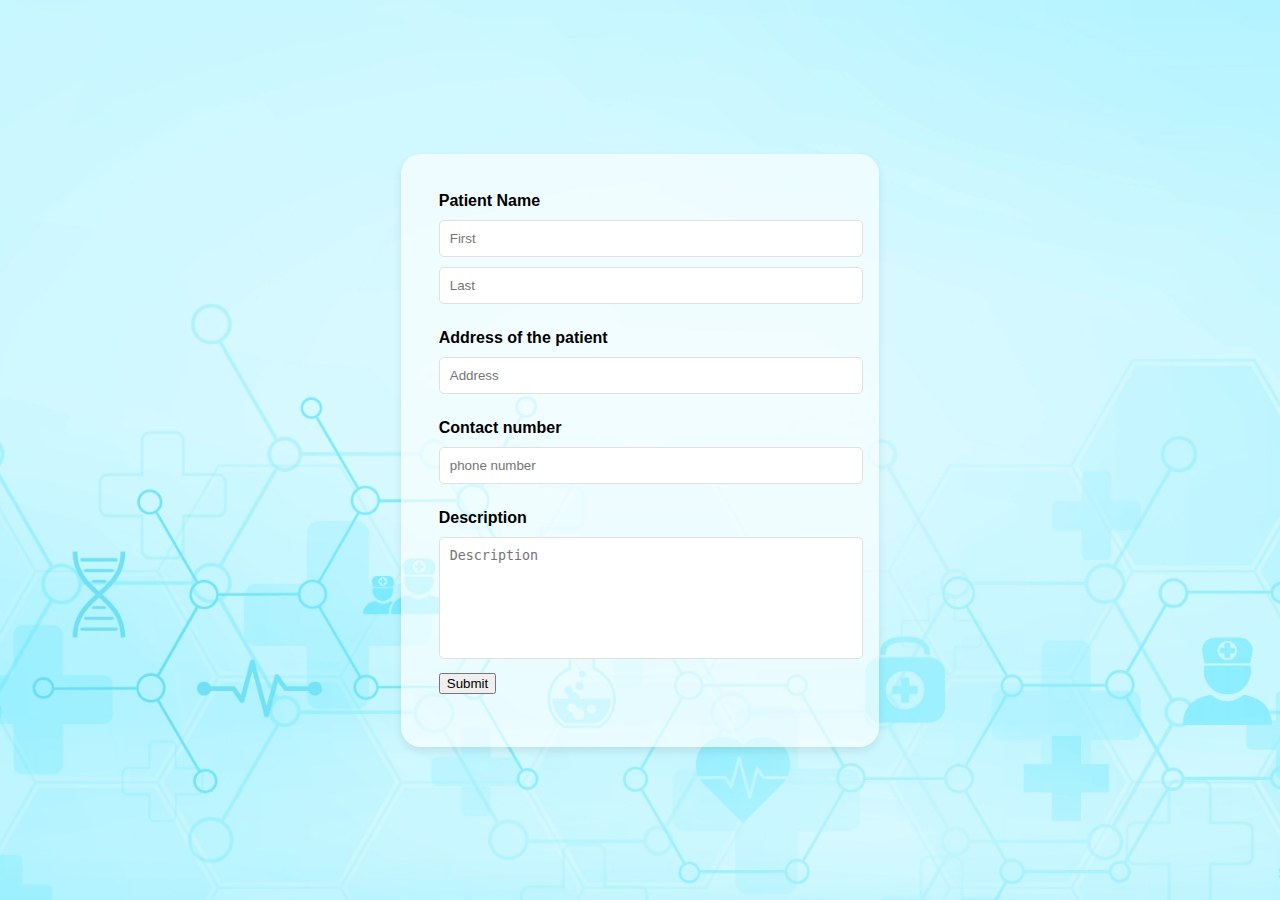
<file: page 3/index.html>
<!DOCTYPE html>
<html lang="en">
<head>
    <meta charset="UTF-8">
    <meta name="viewport" content="width=device-width, initial-scale=1.0">
    <title>Stylish Form</title>
    <link rel="stylesheet" href="styles.css">
</head>
<body>
    <div class="form-container">
        <form>
            <div class="input-group">
                <label for="first-name">Patient Name</label>
                <input type="text" id="first-name" placeholder="First">
                <input type="text" id="last-name" placeholder="Last">
            </div>
            <div class="input-group">
                <label for="Address">Address of the patient</label>
                <input type="email" id="Address" placeholder="Address">
            </div>
            <div class="input-group">
                <label for="landing-page-title">Contact number</label>
                <input type="text" id="landing-page-title" placeholder="phone number">
            </div>
            <div class="input-group">
                <label for="description">Description</label>
                <textarea id="description" placeholder="Description"></textarea>
                <div class="submit-group">
                    <button type="submit">Submit</button>
                </div>
            </form>
        </div>
    </body>
    </html>
</file>
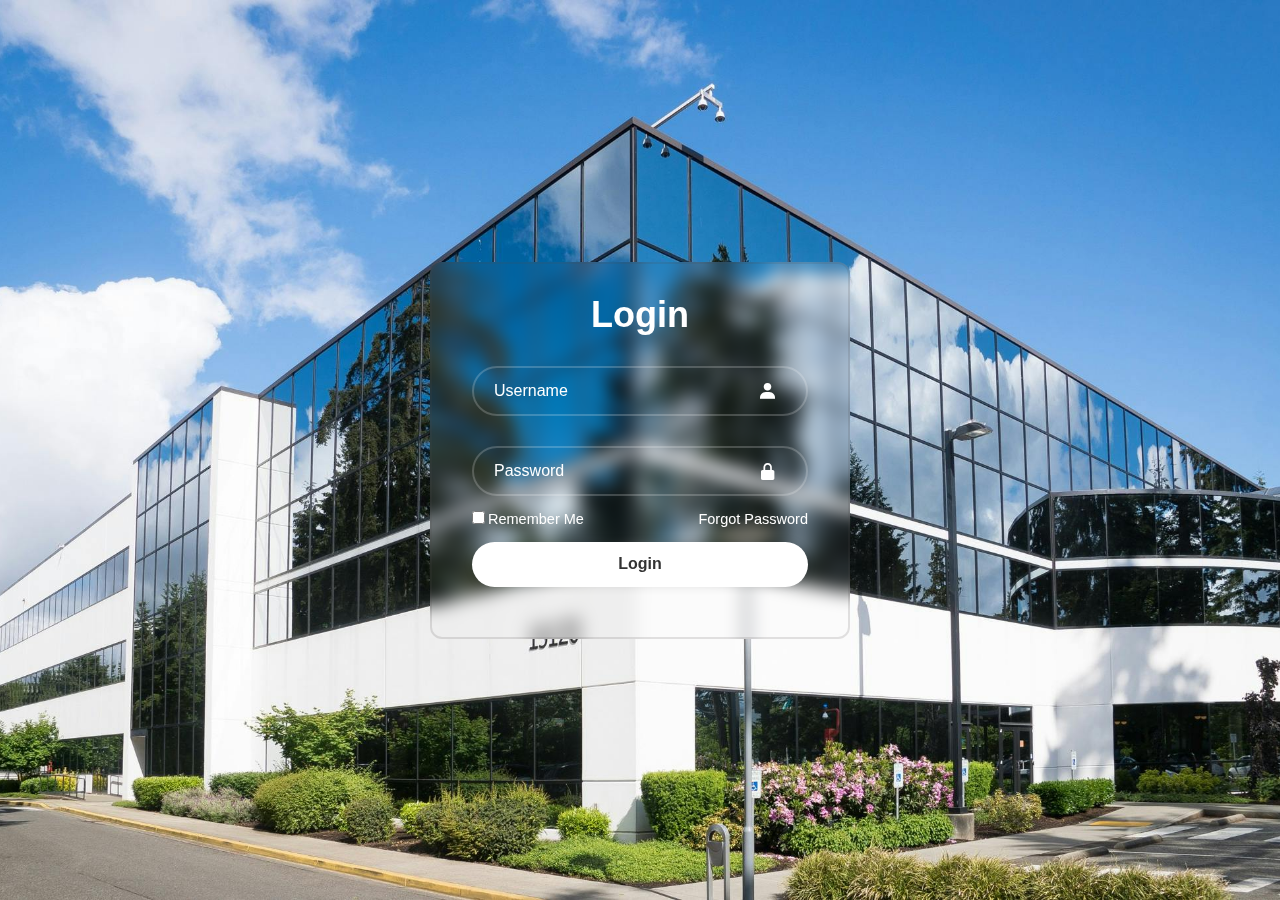
<file: page1/index.html>
<!DOCTYPE html>
<html lang="en">
<head>
  <meta charset="UTF-8">
  <meta name="viewport" content="width=device-width, initial-scale=1.0">
  <title>Login Form | Smakar</title>
  <link rel="stylesheet" href="styles.css">
  <link href='https://unpkg.com/boxicons@2.1.4/css/boxicons.min.css' rel='stylesheet'>
</head>
<body>
  <div class="wrapper">
    <form action="">
      <h1>Login</h1>
      <div class="input-box">
        <input type="text" placeholder="Username" required>
        <i class='bx bxs-user'></i>
      </div>
      <div class="input-box">
        <input type="password" placeholder="Password" required>
        <i class='bx bxs-lock-alt' ></i>
      </div>
      <div class="remember-forgot">
        <label><input type="checkbox">Remember Me</label>
        <a href="#">Forgot Password</a>
      </div>
      <button type="submit" class="btn">Login</button>
      <div class="register-link">
      </div>
    </form>
  </div>
</body>
</html>
</file>
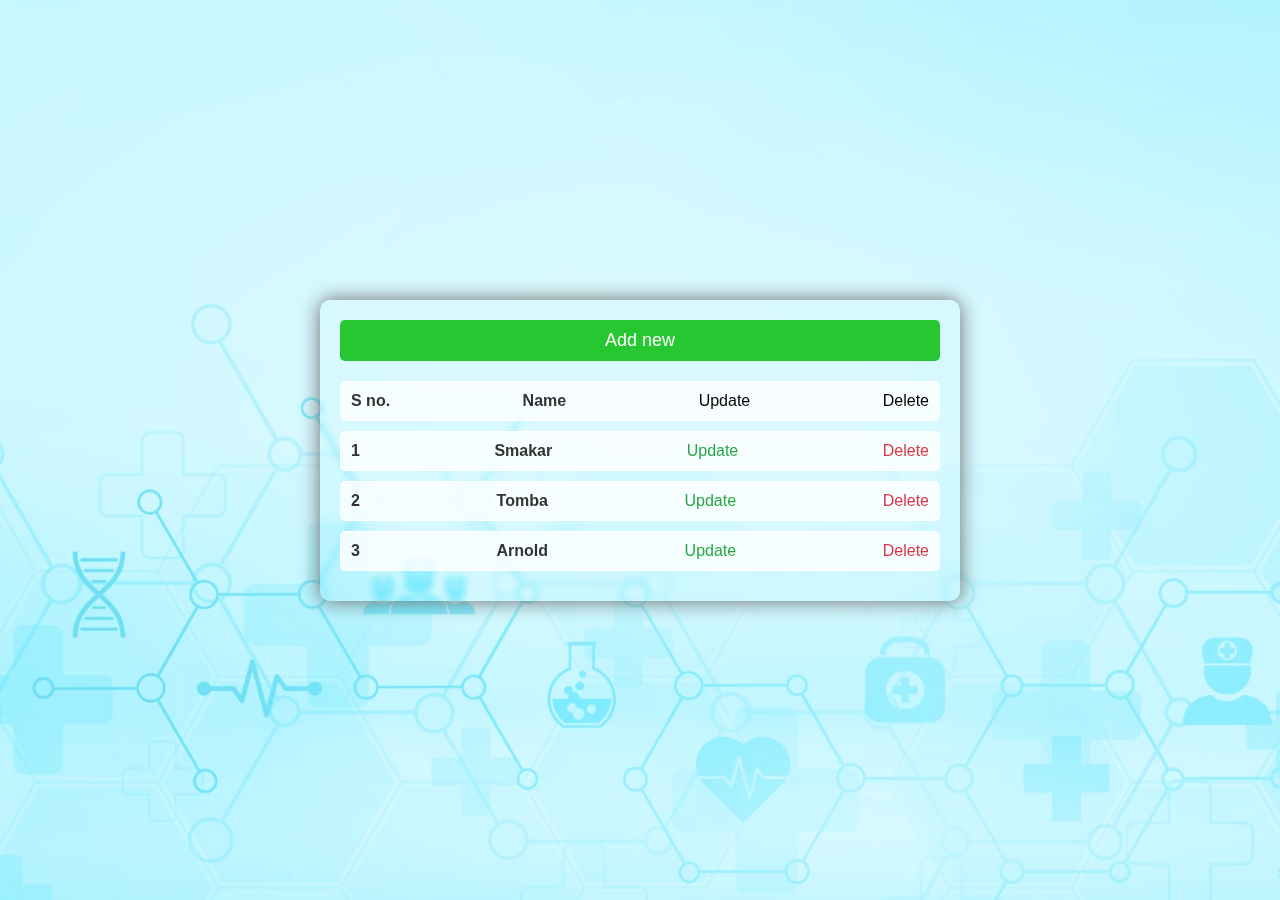
<file: page 2/page 2.html>
<!DOCTYPE html>
<html lang="en">
<head>
    <meta charset="UTF-8">
    <meta name="viewport" content="width=device-width, initial-scale=1.0">
    <title>Stylish List with Update and Delete</title>
    <link rel="stylesheet" href="styles.css">
</head>
<body>
    <div class="container">
        <button class="add-btn">Add new</button>
        <div class="list-item">
            <span class="serial">S no.</span>
            <span class="name">Name</span>
            <span class="Update">Update</span>
            <span class="">Delete</span>
        </div>
        <div class="list-item">
            <span class="serial">1</span>
            <span class="name">Smakar</span>
            <span class="update-btn">Update</span>
            <span class="delete-btn">Delete</span>
        </div>
        <div class="list-item">
            <span class="serial">2</span>
            <span class="name">Tomba</span>
            <span class="update-btn">Update</span>
            <span class="delete-btn">Delete</span>
        </div>
        <div class="list-item">
            <span class="serial">3</span>
            <span class="name">Arnold</span>
            <span class="update-btn">Update</span>
            <span class="delete-btn">Delete</span>
    </div>
</body>
</html>
</file>
<file: page 3/styles.css>
body, html {
  margin: 0;
  padding: 0;
  height: 100%;
  font-family: Arial, sans-serif;
}

.form-container {
  display: flex;
  justify-content: center;
  align-items: center;
  height: 100vh;
  background: url('md.jpg') no-repeat center center/cover;
}

form {
  background-color: rgba(255, 255, 255, 0.625);
  padding: 38px;
  border-radius: 20px;
  box-shadow: 0 4px 8px rgba(25, 24, 24, 0.09);
}

.input-group {
  margin-bottom: 15px;
}

label {
  display: block;
  margin-bottom: 10px;
  font-weight: bold;
  color: #000000;
}

input[type="text"], input[type="Email"], textarea {
  width: 100%;
  padding: 10px;
  margin-bottom: 10px;
  border: 1px solid #e0e0e0;
  border-radius: 5px;
}
textarea {
  height: 100px;
  resize: none;
  button[type="submit"] {
    background-color: #00ff3c;
    color: rgb(255, 227, 227);
    padding: 10px 20px;
    border: none;
    border-radius: 5px;
    cursor: pointer;
    font-size: 16px;
    font-weight: bold;
    box-shadow: 0 4px 6px rgba(0, 0, 0, 0.1);
}

button[type="submit"]:hover {
    background-color: #00ff37;
}
</file>
<file: page1/styles.css>
*{
  margin: 0;
  padding: 0;
  box-sizing: border-box;
  font-family: "Poppins", sans-serif;
}
body{
  display: flex;
  justify-content: center;
  align-items: center;
  min-height: 100vh;
  background: url(img66.jpg) no-repeat;
  background-size: cover;
  background-position: center;
}
.wrapper{
  width: 420px;
  background: transparent;
  border: 2px solid rgba(77, 71, 71, 0.151);
  backdrop-filter: blur(9px);
  color: #ffffff;
  border-radius: 12px;
  padding: 30px 40px;
}
.wrapper h1{
  font-size: 36px;
  text-align: center;
}
.wrapper .input-box{
  position: relative;
  width: 100%;
  height: 50px;
  
  margin: 30px 0;
}
.input-box input{
  width: 100%;
  height: 100%;
  background: transparent;
  border: none;
  outline: none;
  border: 2px solid rgba(255, 255, 255, .2);
  border-radius: 40px;
  font-size: 16px;
  color: #ffffff;
  padding: 20px 45px 20px 20px;
}
.input-box input::placeholder{
  color: #ffffff;
}
.input-box i{
  position: absolute;
  right: 20px;
  top: 30%;
  transform: translate(-50%);
  font-size: 20px;

}
.wrapper .remember-forgot{
  display: flex;
  justify-content: space-between;
  font-size: 14.5px;
  margin: -15px 0 15px;
}
.remember-forgot label input{
  accent-color: #fff;
  margin-right: 3px;

}
.remember-forgot a{
  color: #fff;
  text-decoration: none;

}
.remember-forgot a:hover{
  text-decoration: underline;
}
.wrapper .btn{
  width: 100%;
  height: 45px;
  background: #ffffff;
  border: none;
  outline: none;
  border-radius: 40px;
  box-shadow: 0 0 10px rgba(0, 0, 0, .1);
  cursor: pointer;
  font-size: 16px;
  color: #333;
  font-weight: 600;
}
.wrapper .register-link{
  font-size: 14.5px;
  text-align: center;
  margin: 20px 0 15px;

}
.register-link p a{
  color: #fff;
  text-decoration: none;
  font-weight: 600;
}
.register-link p a:hover{
  text-decoration: underline;
}
</file>
<file: page 2/styles.css>
body {
  font-family: Arial, sans-serif;
  background: url('02.jpg') no-repeat center center fixed;
  background-size: cover;
  margin: 0;
  padding: 0;
  display: flex;
  justify-content: center;
  align-items: center;
  height: 100vh;
  box-sizing: border-box;
}

.container {
  width: 90%;
  max-width: 600px;
  background: transparent;
  backdrop-filter: blur(3px);
  padding: 20px;
  border-radius: 10px;
  box-shadow: 0 0 20px rgb(107, 106, 106);
}

.add-btn {
  background-color: #27c731;
  color: rgb(255, 255, 255);
  padding: 10px 20px;
  margin-bottom: 20px;
  border: none;
  border-radius: 5px;
  cursor: pointer;
  font-size: 18px;
  width: 100%;
}

.add-btn:hover {
  background-color: #218838;
}

.list-item {
  display: flex;
  justify-content: space-between;
  align-items: center;
  padding: 10px;
  border: 1px solid #ffffff;
  margin-bottom: 10px;
  border-radius: 5px;
  background-color: rgba(255, 255, 255, 0.8);
}

.list-item .serial, .list-item .name {
  font-size: 16px;
  font-weight: bold;
  color: #333;
}

.list-item .update-btn {
  color: #28a745;
  cursor: pointer;
  font-size: 16px;
  margin-right: 10px;
}

.list-item .delete-btn {
  color: #dc3545;
  cursor: pointer;
  font-size: 16px;
}

.update-btn:hover {
  text-decoration: underline;
}

.delete-btn:hover {
  text-decoration: underline;
}

@media (max-width: 480px) {
  .list-item {
      flex-direction: column;
      align-items: flex-start;
  }
  
  .list-item .serial, .list-item .name, .list-item .update-btn, .list-item .delete-btn {
      margin-bottom: 5px;
      font-size: 14px;
  }
  
  .update-btn, .delete-btn {
      margin-right: 0;
  }
  
  .add-btn {
      font-size: 16px;
  }
}
</file>
